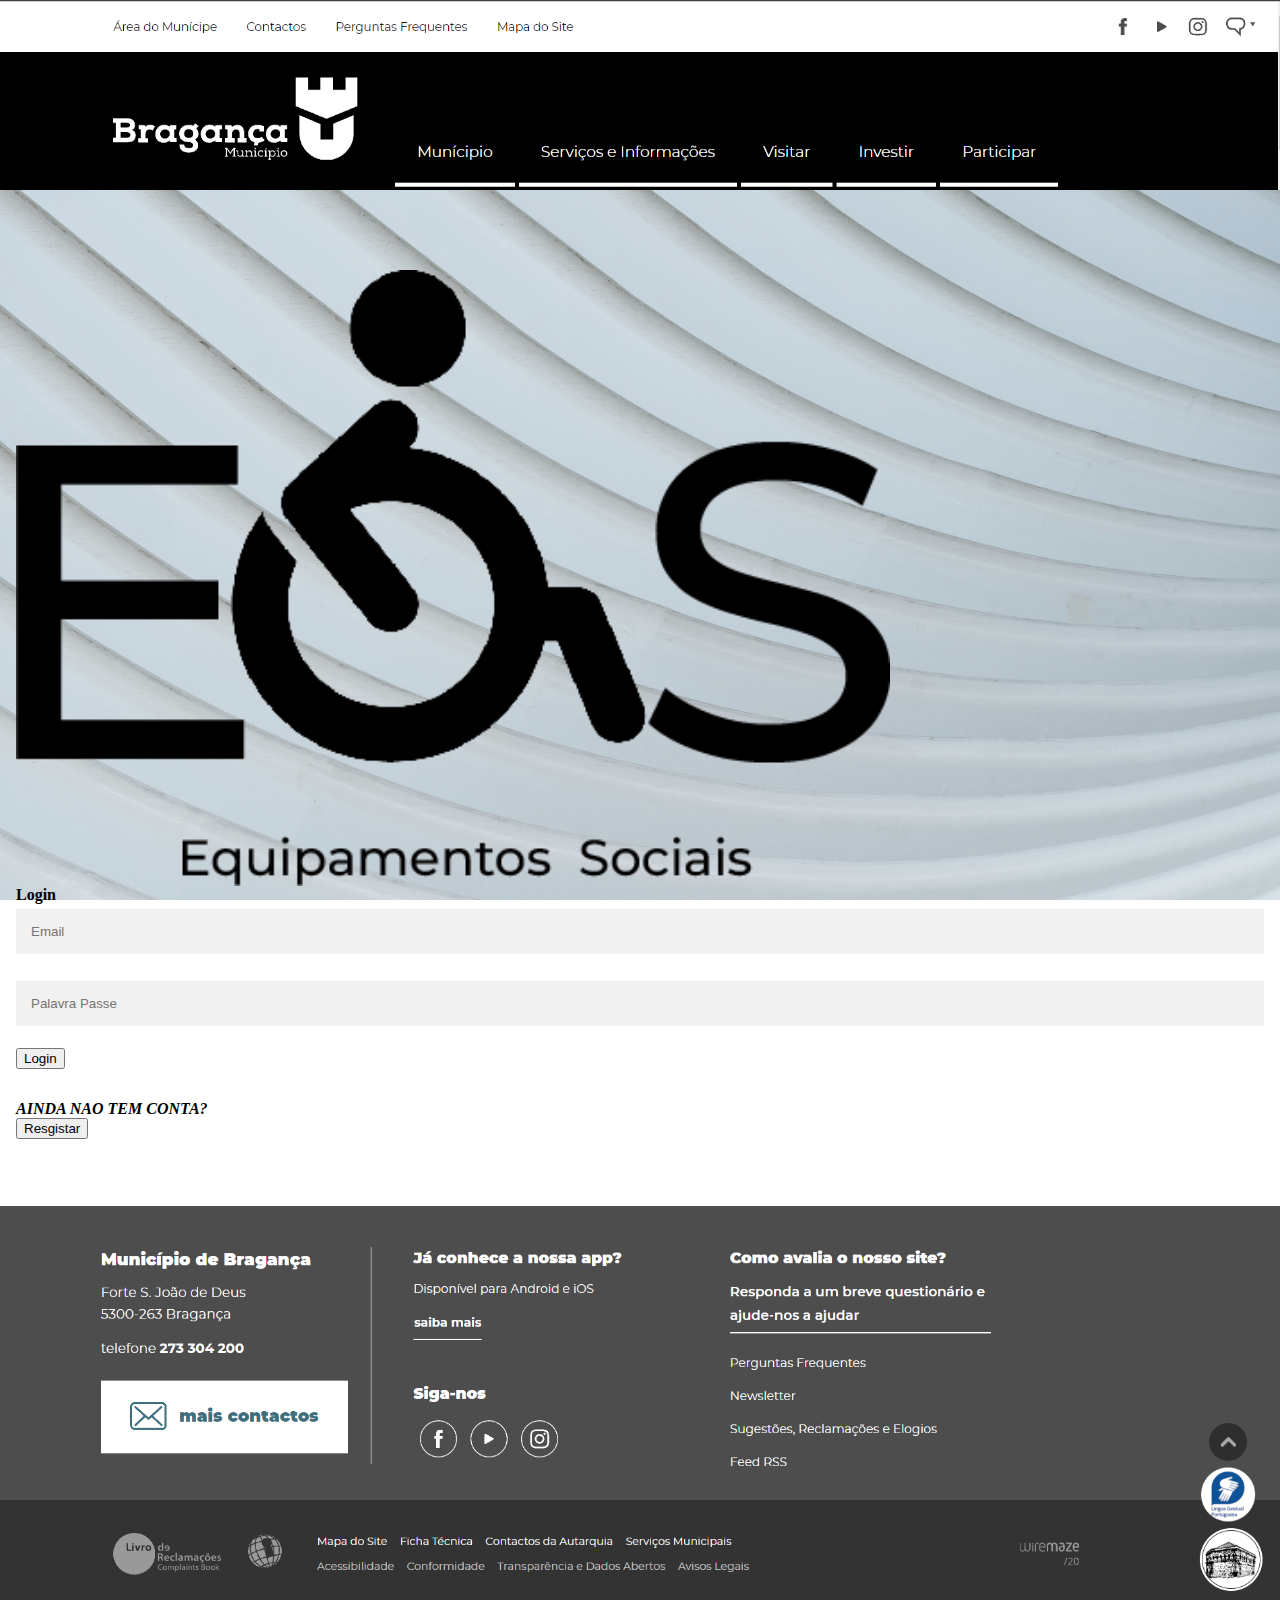
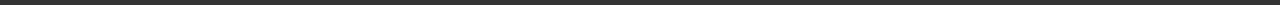
<file: index.html>
<!-- <?php
include_once 'DB/EQS_Database.php';
?> -->
<html lang="en">
<head>
    <title>Equipamentos Sociais</title>
    <meta charset="utf-8">
    <meta name="viewport" content="width=device-width, initial-scale=1">
    <link href="https://cdn.jsdelivr.net/npm/bootstrap@5.2.1/dist/css/bootstrap.min.css" rel="stylesheet" integrity="sha384-iYQeCzEYFbKjA/T2uDLTpkwGzCiq6soy8tYaI1GyVh/UjpbCx/TYkiZhlZB6+fzT" crossorigin="anonymous">
    <script src="https://cdnjs.cloudflare.com/ajax/libs/popper.js/1.14.7/umd/popper.min.js"></script>
    <script src="https://maxcdn.bootstrapcdn.com/bootstrap/4.3.1/js/bootstrap.min.js"></script>
    <link rel="stylesheet" href="css/imagens.css">
    <link rel="stylesheet" href="css/btns.css">
    <link rel="stylesheet" href="css/mainstyles.css">
    <link rel="stylesheet" href="css/footerstyle.css">
    <link rel="shortcut icon" href="Assets/icon.ico"/>
</head>
<style>
    body,html

     {
        height: 100%; margin: 0;
        background-image: url('Assets/Backgroung.jpg');
        /* Full height */
        height: 100%;

        /* Center and scale the image nicely */
        background-position: center;
        background-repeat: no-repeat;
        background-size: cover;
    }
</style>

<body>
<!---header--->
<div style="margin-bottom:0">
    <img src="Assets/HeaderFooterExample/Header.PNG" width="100%"/>
</div>

<!---Login+registar---->
<div class="container" style="margin-top:5%; margin-bottom: 4%">
    <div class="row">
        <div class="col-sm-2"></div>
        <div class="col-sm">
            <img src="Assets/Logo/logo.png" alt="Equipamentos Sociais" width="70%">
        </div>
        <div class="col-sm-4" style="text-align: left">
            <h7 style="font-family: 'Arial Nova' ; font-style: normal"><b>Login</b></h7><br>
            <form action="crud/login.php" method="POST">
                <input type="text" placeholder="Email" name="email" required><br>
                <input type="password" placeholder="Palavra Passe" name="pass" required><br>
                <button type="submit" class="btn btn-dark" style="float: left">Login</button>
            </form><br>
            <br>
            <h7 style="font-family: 'Arial Nova' ; font-style: italic"; aligntex = left;><b>AINDA NAO TEM CONTA?</b></h7><br>
            <a href="Registo.php">
            <button type="reset" class="btn btn-dark" >Resgistar</button>
            </a>
        </div>
    </div>
</div>


<!--footer-->
<div style="margin-bottom:0">
        <img src="Assets/HeaderFooterExample/footer.PNG" width="100%"/>
</div>

</body>
</html>
</file>
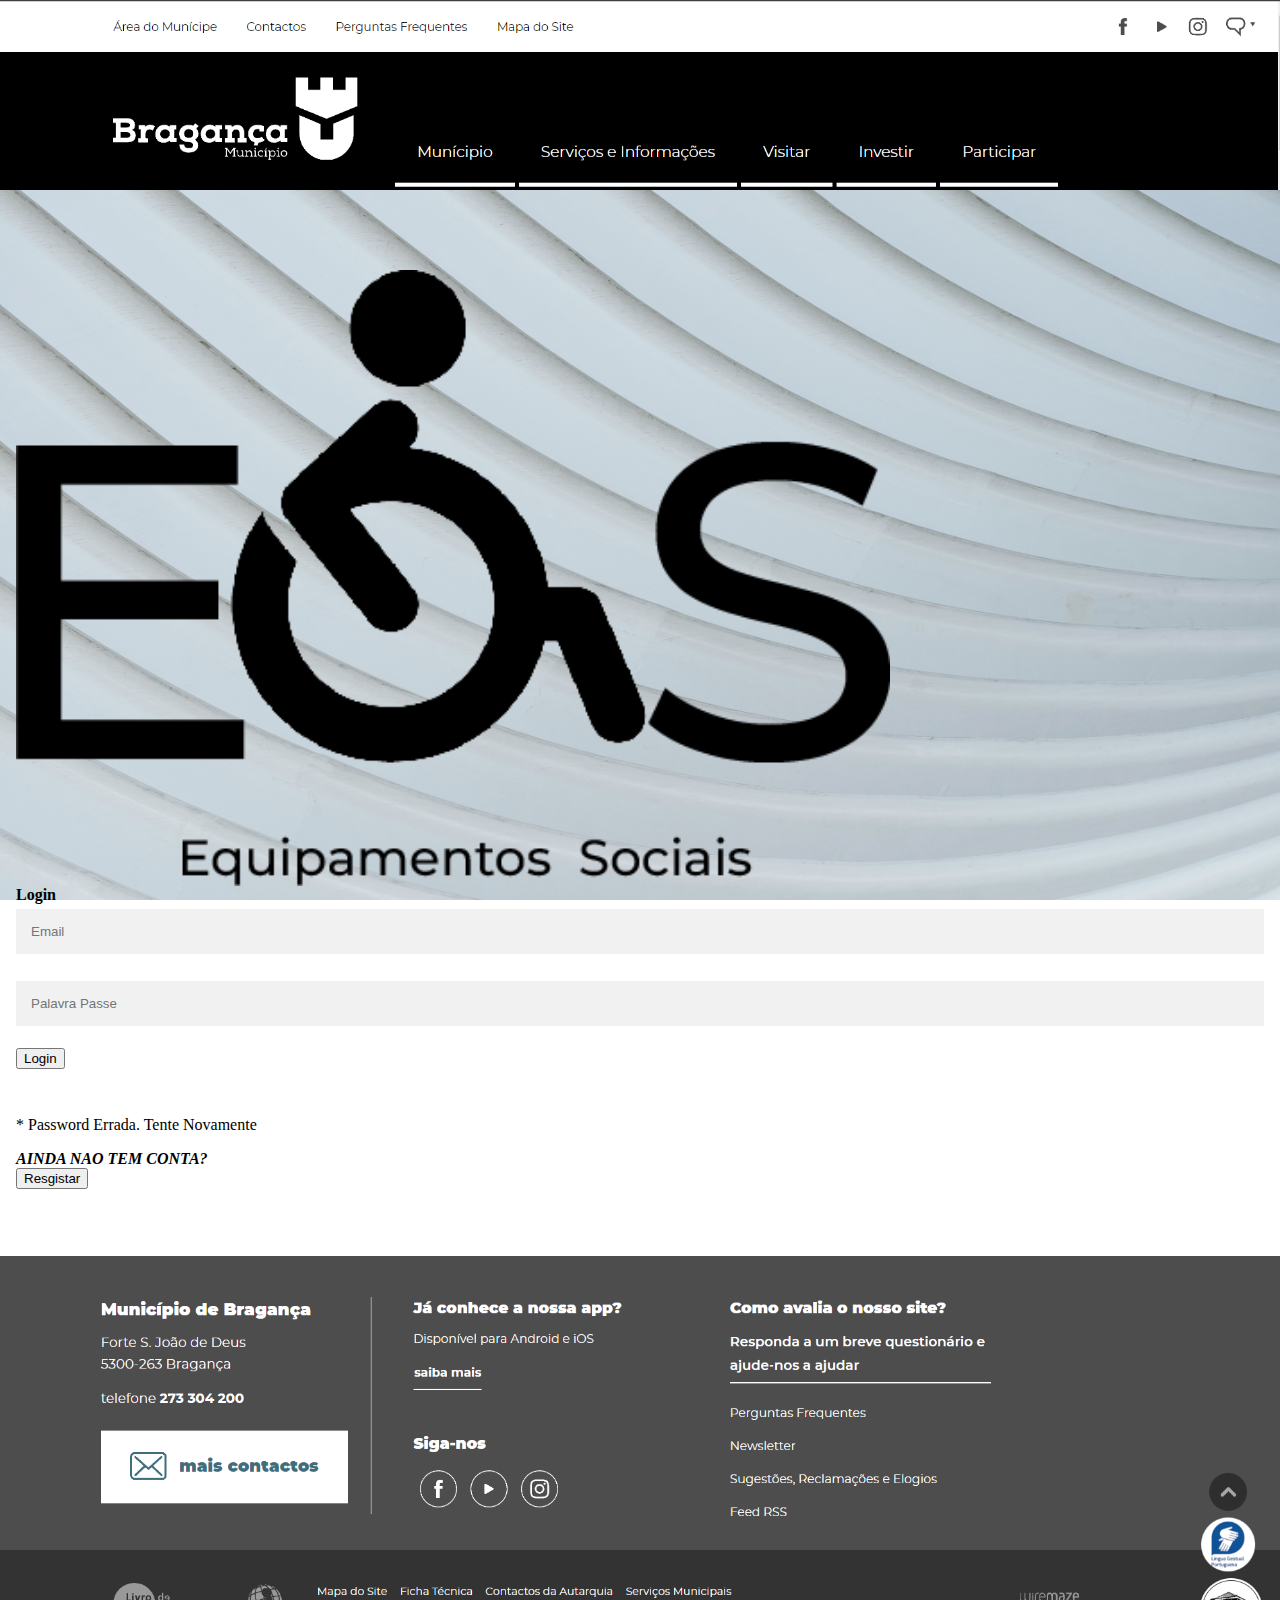
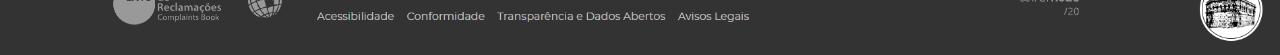
<file: MainPassError.html>
<!--
<?php
include_once 'DB/EQS_Database.php';
?>-->
<html lang="en">
<head>
    <title>Equipamentos Sociais</title>
    <meta charset="utf-8">
    <meta name="viewport" content="width=device-width, initial-scale=1">
    <link href="https://cdn.jsdelivr.net/npm/bootstrap@5.2.1/dist/css/bootstrap.min.css" rel="stylesheet" integrity="sha384-iYQeCzEYFbKjA/T2uDLTpkwGzCiq6soy8tYaI1GyVh/UjpbCx/TYkiZhlZB6+fzT" crossorigin="anonymous">
    <script src="https://cdnjs.cloudflare.com/ajax/libs/popper.js/1.14.7/umd/popper.min.js"></script>
    <script src="https://maxcdn.bootstrapcdn.com/bootstrap/4.3.1/js/bootstrap.min.js"></script>
    <link rel="stylesheet" href="css/imagens.css">
    <link rel="stylesheet" href="css/btns.css">
    <link rel="stylesheet" href="css/mainstyles.css">
    <link rel="stylesheet" href="css/footerstyle.css">
    <link rel="shortcut icon" href="Assets/icon.ico"/>
</head>
<style>
    body,html

    {
        height: 100%; margin: 0;
        background-image: url('Assets/Backgroung.jpg');
        /* Full height */
        height: 100%;

        /* Center and scale the image nicely */
        background-position: center;
        background-repeat: no-repeat;
        background-size: cover;
    }
</style>

<body>
<!---header--->
<div style="margin-bottom:0">
    <img src="Assets/HeaderFooterExample/Header.PNG" width="100%"/>
</div>


<!---body--->
<div>

</div>

<!---Login+registar---->
<div class="container" style="margin-top:5%; margin-bottom: 4%">
    <div class="row">
        <div class="col-sm-2"></div>
        <div class="col-sm">

            <img src="Assets/Logo/logo.png" alt="Equipamentos Sociais" width="70%">

        </div>
        <div class="col-sm-4">
            <h7 style="font-family: 'Arial Nova' ; font-style: normal"><b>Login</b></h7><br>
            <form action="crud/login.php" method="POST">
                <input type="text" placeholder="Email" name="email" required><br>
                <input type="password" placeholder="Palavra Passe" name="pass" required><br>
                <button type="submit" class="btn btn-dark" style="float: left">Login</button>
            </form><br>
            <br><p>* Password Errada. Tente Novamente</p>
            <h7 style="font-family: 'Arial Nova' ; font-style: italic"><b>AINDA NAO TEM CONTA?</b></h7><br>
            <a href="Registo.php">
                <button type="reset" class="btn btn-dark" >Resgistar</button>
            </a>

        </div>
    </div>
</div>

<!--footer-->
<div style="margin-bottom:0">
    <img src="Assets/HeaderFooterExample/footer.PNG" width="100%"/>
</div>

</body>
</html>
</file>
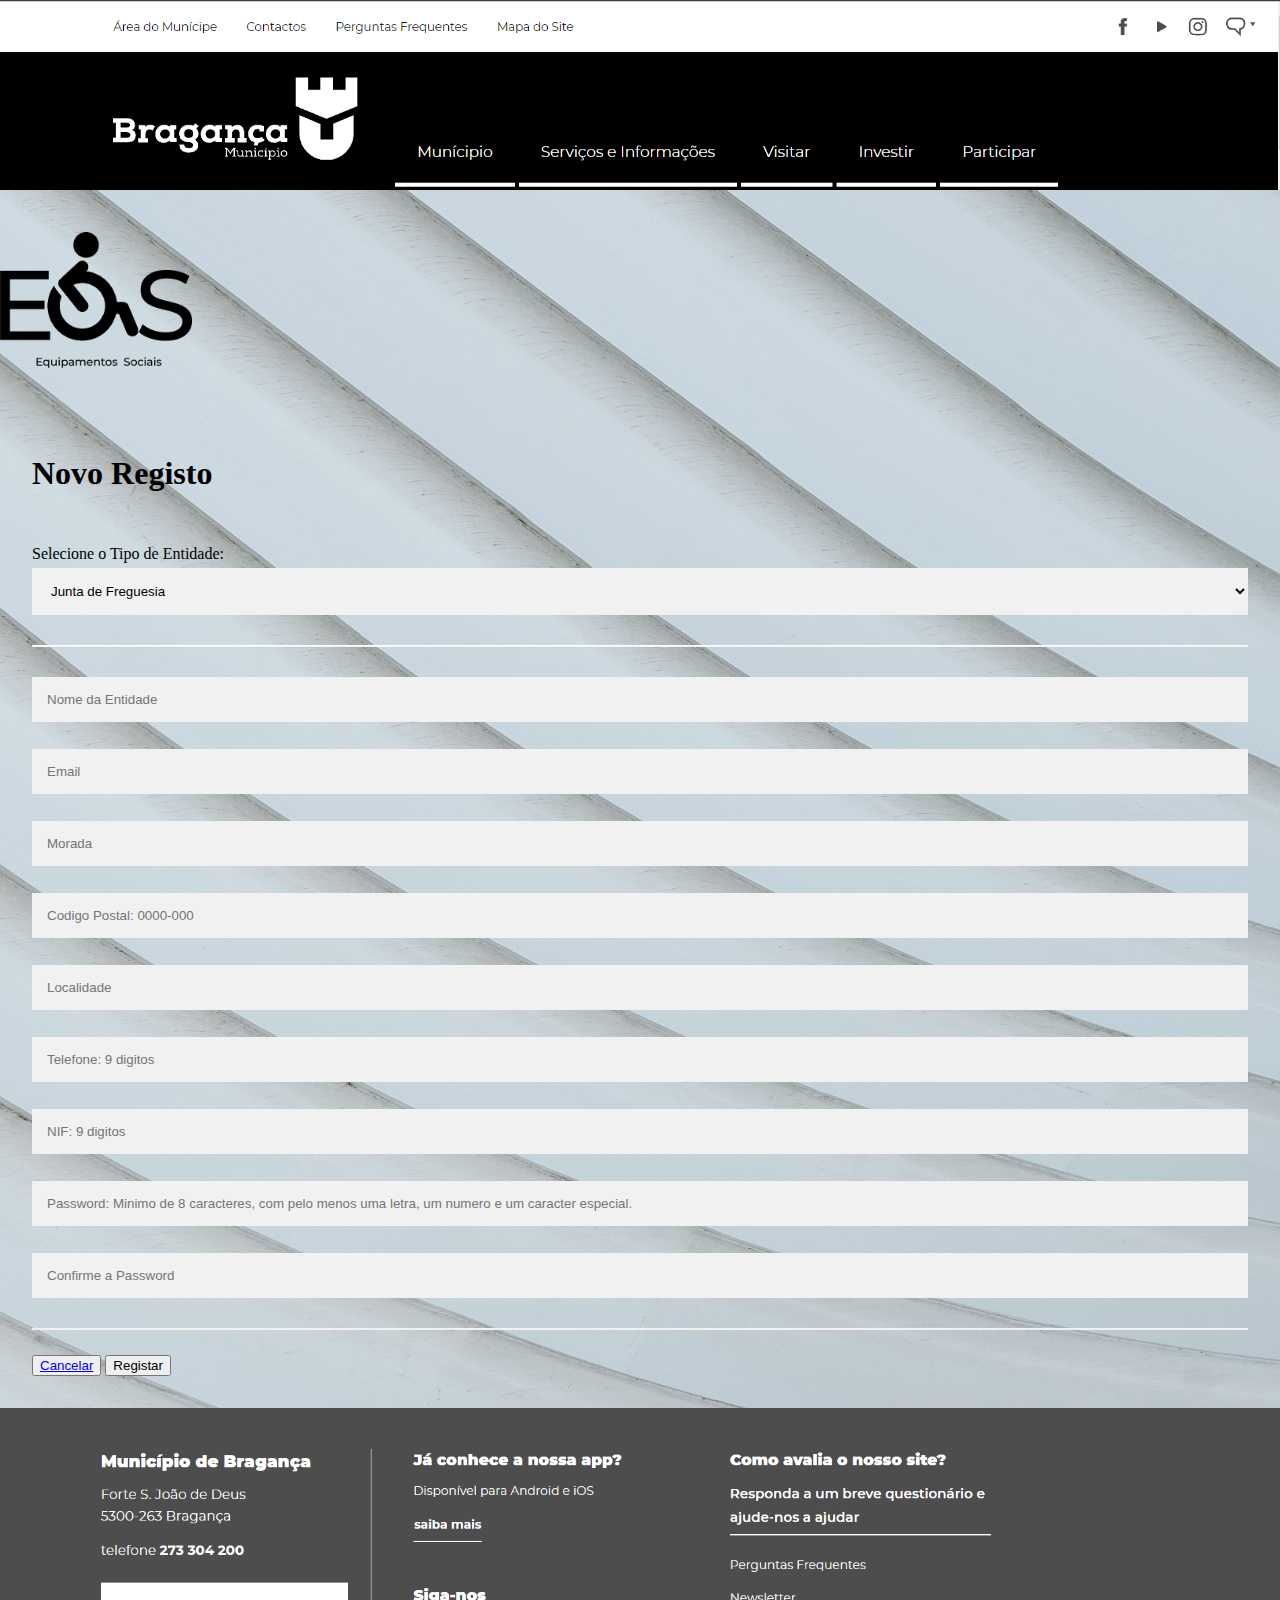
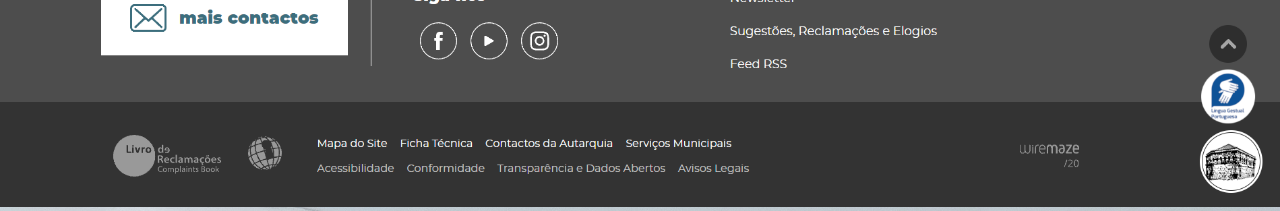
<file: Registo.html>
<!DOCTYPE html>
<html lang="en">
<head>
    <title>Equipamentos Sociais</title>
    <meta charset="utf-8">
    <meta name="viewport" content="width=device-width, initial-scale=1">
    <link href="https://cdn.jsdelivr.net/npm/bootstrap@5.2.1/dist/css/bootstrap.min.css" rel="stylesheet" integrity="sha384-iYQeCzEYFbKjA/T2uDLTpkwGzCiq6soy8tYaI1GyVh/UjpbCx/TYkiZhlZB6+fzT" crossorigin="anonymous">
    <script src="https://cdnjs.cloudflare.com/ajax/libs/popper.js/1.14.7/umd/popper.min.js"></script>
    <script src="https://maxcdn.bootstrapcdn.com/bootstrap/4.3.1/js/bootstrap.min.js"></script>
    <link rel="stylesheet" href="css/imagens.css">
    <link rel="stylesheet" href="css/btns.css">
    <link rel="stylesheet" href="css/mainstyles.css">
    <link rel="stylesheet" href="css/footerstyle.css">
    <link rel="shortcut icon" href="Assets/icon.ico"/></head>
<style>
    body
    {
        height: 100%; margin: 0;
        background-image: url('Assets/Backgroung.jpg');
        /* Full height */
        height: 100%;
        /* Center and scale the image nicely */
        background-position: center;
        background-repeat: repeat;
        background-size: cover;
    }
</style>
<body>
<!---header--->
<div style="margin-bottom:0">
    <img src="Assets/HeaderFooterExample/Header.PNG" width="100%"/>
</div>
<img src="Assets/Logo/logo.png" alt="Equipamentos Sociais" width="15%" class="rounded mx-auto d-block" style="margin-top: 3%">
<!----body---->
<div class="container" style="margin-top: 30px">
    <!--formulario de registo-->
    <form action="crud/registar.php" method="post">
        <header class="bg-dark py-4">
            <div class="container px-1 px-lg-5">
                <div class="text-left text-white">
                    <h1 class="display-4 fw-bolder">Novo Registo</h1>
                </div>
            </div>
        </header>
        <!---Formulario para o Registo--->
        <section class="py-1 bg-white">
            <div class="container px-2 px-lg-5 my-5">
                <div class="row gx-4 gx-lg-4 align-items-center border-0 bg-white">
                    <label>Selecione o Tipo de Entidade: </label>
                    <select class="form-select" aria-label="Default select example" name="tpent" required>
                        <option value="1">Junta de Freguesia</option>
                        <option value="2">Instituição Particular de Solidariedade Social ou Outro tipo de Entidades</option>
                    </select>
                    <hr style="border-top: 1px solid white;">
                    <input type="text" placeholder="Nome da Entidade" name="name" required>
                    <input type="text" pattern=\"[a-z0-9._%+-]+@[a-z0-9.-]+\.[a-z]{2,4}$\" placeholder="Email" name="email" required>
                    <input type="text" placeholder="Morada" name="morada" required>
                    <input type="text" pattern="^\d{4}-\d{3}?$" placeholder="Codigo Postal: 0000-000" name="codp" required>
                    <input type="text" placeholder="Localidade" name="localidade" required>
                    <input type="text" pattern="\b\d{9}\b" placeholder="Telefone: 9 digitos" name="telf" required>
                    <input type="text" pattern="\b\d{9}\b" placeholder="NIF: 9 digitos" name="nif" required>
                    <input type="password" pattern="^(?=.*[A-Za-z])(?=.*\d)(?=.*[@$!%*#?&])[A-Za-z\d@$!%*#?&]{8,}$" minlength="8" placeholder="Password: Minimo de 8 caracteres, com pelo menos uma letra, um numero e um caracter especial." autocomplete="no" name="psw_1" required>
                    <input type="password" pattern="^(?=.*[A-Za-z])(?=.*\d)(?=.*[@$!%*#?&])[A-Za-z\d@$!%*#?&]{8,}$" minlength="8" placeholder="Confirme a Password" name="psw_2" required>
                    <hr>
                </div>
                <div class="modal-footer">
                    <button type="button" class="btn btn-outline-danger"><a class="nav-link" href="index.php">Cancelar</a></button>
                    <button type="submit" class="btn btn-outline-dark" name="signup-submit">Registar</button>
                </div>
           </div>
        </section>
    </form>
</div>

<!--footer-->
<div style="margin-bottom:0">
    <img src="Assets/HeaderFooterExample/footer.PNG" width="100%"/>
</div>

</body>
</html>
</file>
<file: css/imagens.css>
.patrocinios{
    text-align:center;
}

.patrocinios img{
    display:inline-block;
    width:25%;
    margin:0 1% 0 1%;
}

.limfa{
    text-align: center;
    padding: 5%;
}

.limfa img{
    display: inline-block;
    width: 50%;
}

.camp{
    text-align:center;
}

.camp img{
    display:inline-block;
    width:100%;
    margin:0 1% 0 1%;
}
</file>
<file: css/btns.css>
#topsite {
    display:inline-block;
    position:relative;}

#topbtn{
    position:absolute;
    bottom:0;
    right:23.5%;
}
</file>
<file: css/mainstyles.css>
hr {
    border: 2px solid black;
}

.maintitle{
    font-family: NBABUZZCITY;
    color: black;
    font-size: larger;
}
.subtitle{
    font-family: NBABUZZCITY;
    color: black;
    text-align: center;

}

.ticket{
    text-align: center;
}

/*---------------------------------------loginpage----------------------------------*/
input[type=text], input[type=password] {
    width: 100%;
    padding: 12px 20px;
    margin: 8px 0;
    display: inline-block;
    border: 1px solid #ccc;
    box-sizing: border-box;
}

/*--------------------------------------registo-----------------------------------*/


/* Full-width input fields */
input[type=text], input[type=password], input[type=number], input[type=email], select {
    width: 100%;
    padding: 15px;
    margin: 5px 0 22px 0;
    display: inline-block;
    border: none;
    background: #f1f1f1;
}

input[type=text]:focus, input[type=password]:focus, input[type=number]:focus, input[type=email]:focus{
    background-color: #ddd;
    outline: none;
}

hr {
    border: 1px solid #f1f1f1;
    margin-bottom: 25px;
}


/* Add padding to container elements */
.container {
    padding: 16px;
}

/* Clear floats */
.clearfix::after {
    content: "";
    clear: both;
    display: table;
}

/* Change styles for cancel button and signup button on extra small screens */
@media screen and (max-width: 300px) {
    .cancelbtn, .signupbtn {
        width: 100%;
    }
}


/*--------------------------Proximo Jogo--------------------------*/

#nextGame{
    width: 100%;
    border: 2px solid black;
    padding: 25px;
    text-align: center;
}

.box {
    width: 100%;
    border: 5px;
    border-color: black;
    padding: 25px;
    text-align: center;
}

/*----------------Classificaçao-------------------------------*/
table {
    border-collapse: collapse;
    border-spacing: 0;
    width: 100%;
    border: 1px solid #ddd;
}

th, td {
    text-align: left;
    padding: 8px;
}


/*-----------------------CentrarTextoMerch-----------------------------------*/

.merchcenter{
    text-align: center;
}
</file>
<file: css/footerstyle.css>
footer{
    width: 100%;
    background-color: black;
    padding: 60px 0px   ;
}

footer nav{
    text-align: center;
}

footer nav ul{
}

footer nav ul li{
    display: inline-block;
    margin-left: 20px;
    margin-right: 20px;
    list-style: none;
}

footer nav ul li a{
    font-family: "Arial Nova";
    color: white;
}
</file>
